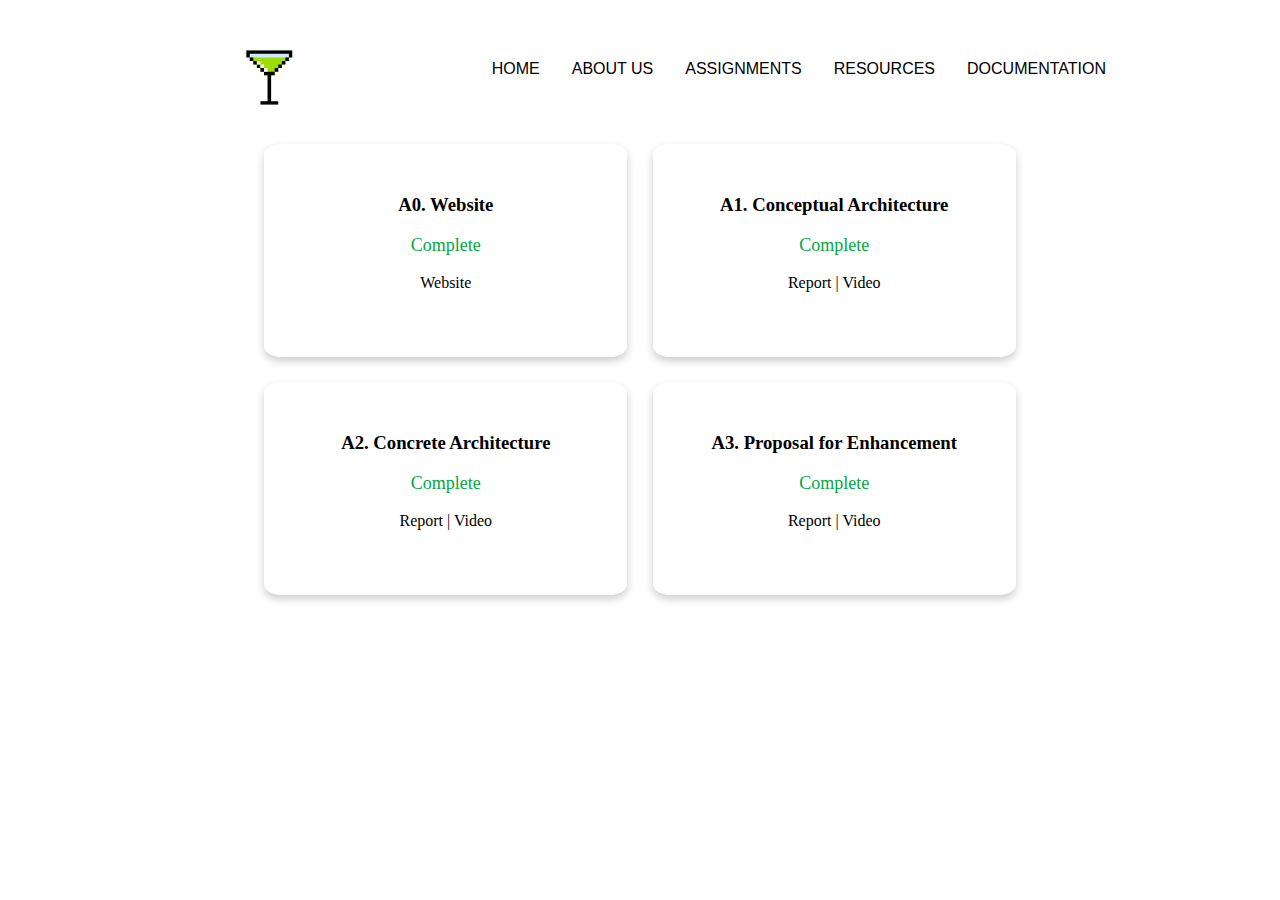
<file: assignments.html>
<!DOCTYPE html>
<html lang="en">
    <head>
        <meta charset="UTF-8">
        <meta name="viewport" content="width=device-width, initial-scale=1.0">
        <link rel="stylesheet" href="styles/style.css">
        <link rel="stylesheet" href="styles/assignments.css">
        <link rel="stylesheet" href="https://cdnjs.cloudflare.com/ajax/libs/font-awesome/4.7.0/css/font-awesome.min.css">
        <title>Documentation | CISC 322</title>
    </head>
    <body>
        <!-- NAV BAR imported from QComputingOrientation -->
        <div class="margins-container layout-container nav-container">
            <script src="js/nav.js" defer></script>
            <div class="nav-logo-container">
                <img src="./images/just-another-logo.svg" alt="Computing Orientation Logo" class="nav-logo">
            </div>

            <button class="mobile-nav-toggle" aria-controls="primary-navigation" aria-expanded="false"><span class="sr-only">
                MENU
            </span></button>
            
            <!-- Once the appropriate HTML files exist, replace the links here-->
            <ul id="primary-navigation" data-visible="false" class="primary-navigation flex">
                <li class="active">
                    <a class="nav-option" href="index.html">HOME</a>
                <li>
                    <a class="nav-option" href="about.html">ABOUT US</a>
                <li>
                    <a class="nav-option" href="assignments.html">ASSIGNMENTS</a>
                <li>
                    <a class="nav-option" href="resources.html">RESOURCES</a>
                <li>
                    <a class="nav-option" href="documentation.html">DOCUMENTATION</a>
             
            </ul>
        </div>
    
        <div class="flex-container">
            <div class="card">
                <h3>A0. Website</h2>
                <p class="title">Complete</p>
                <a id="links" href="/">Website</a><br><br>
            </div>
            <div class="card">
                <h3>A1. Conceptual Architecture</h2>
                    <p class="title">Complete</p>
                    <a id="links" href="reports/a1_conceptual_architecture.pdf" target="_blank">Report</a> | <a id="links" href="https://youtu.be/CG8i_qSBZoA" target="_blank">Video</a><br><br>
            </div>
            <div class="break"></div> <!-- break -->
            <div class="card">
                <h3>A2. Concrete Architecture</h2>
                <p class="title">Complete</p>
                <a id="links" href="reports/a2_concrete_architecture.pdf" target="_blank">Report</a> | <a id="links" href="https://www.youtube.com/watch?v=IOO6M0XAa_k" target="_blank">Video</a><br><br>
            </div>

            <div class="card">
                <h3>A3. Proposal for Enhancement</h2>
                <p class="title">Complete</p>
                <a id="links" href="reports/a3_proposedenhancement.pdf" target="_blank">Report</a> | <a id="links" href="https://www.youtube.com/watch?v=dKixgIipAQ8" target="_blank">Video</a>
            </div>
   
    </body>
</html>
</file>
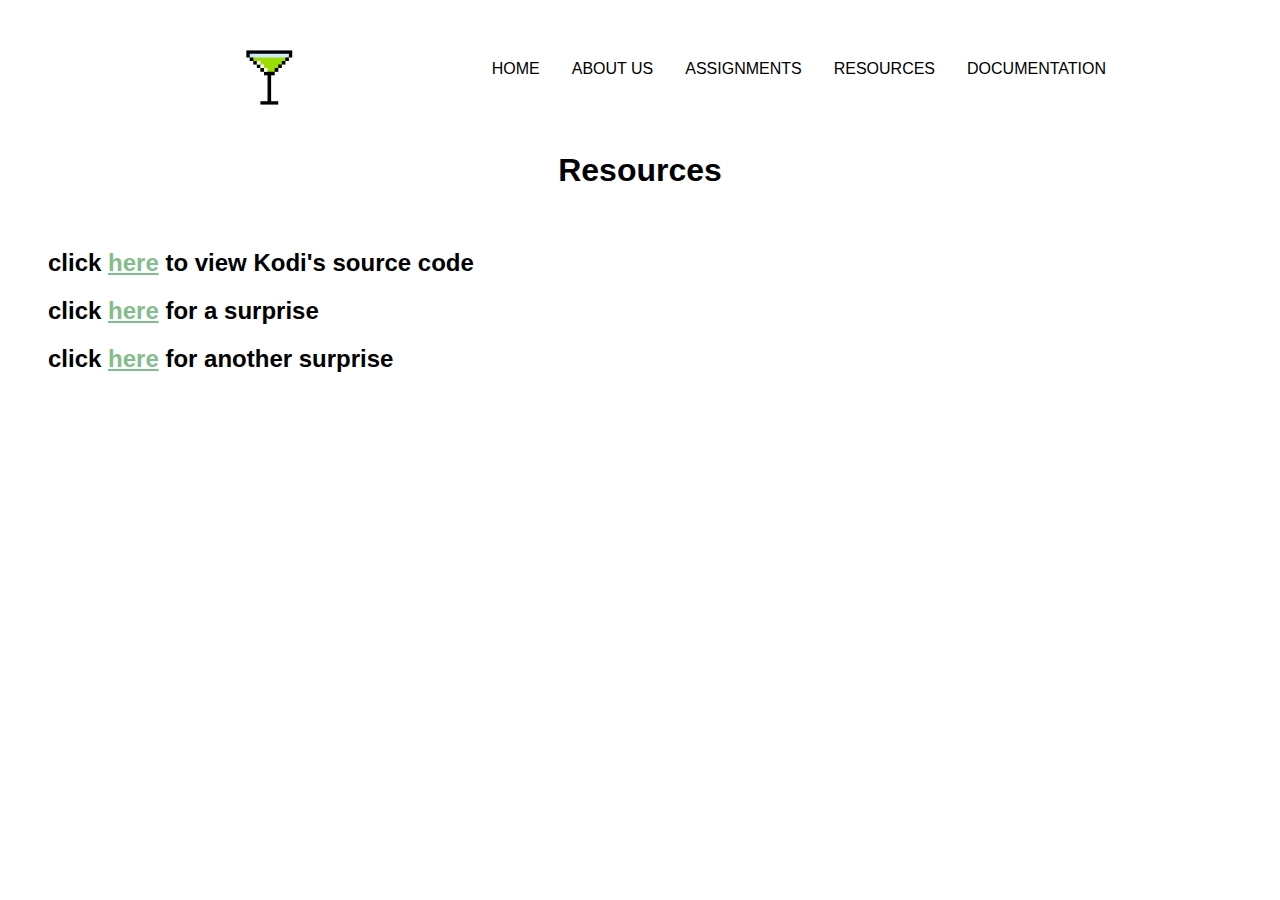
<file: resources.html>
<!DOCTYPE html>
<html lang="en">
    <head>
        <meta charset="UTF-8">
        <meta name="viewport" content="width=device-width, initial-scale=1.0">
        <link rel="stylesheet" href="styles/style.css">
        <link rel="stylesheet" href="styles/resources.css">
        <link rel="stylesheet" href="https://cdnjs.cloudflare.com/ajax/libs/font-awesome/4.7.0/css/font-awesome.min.css">
        <title> Resources | CISC 322</title>
    </head>
    <body>
        <!-- NAV BAR imported from QComputingOrientation -->
        <div class="margins-container layout-container nav-container">
            <script src="js/nav.js" defer></script>
            <div class="nav-logo-container">
                <img src="./images/just-another-logo.svg" alt="Computing Orientation Logo" class="nav-logo">
            </div>

            <button class="mobile-nav-toggle" aria-controls="primary-navigation" aria-expanded="false"><span class="sr-only">
                MENU
            </span></button>
            
            <!-- Once the appropriate HTML files exist, replace the links here-->
            <ul id="primary-navigation" data-visible="false" class="primary-navigation flex">
                <li class="active">
                    <a class="nav-option" href="index.html">HOME</a>
                <li>
                    <a class="nav-option" href="about.html">ABOUT US</a>
                <li>
                    <a class="nav-option" href="assignments.html">ASSIGNMENTS</a>
                <li>
                    <a class="nav-option" href="resources.html">RESOURCES</a>
                <li>
                    <a class="nav-option" href="documentation.html">DOCUMENTATION</a>
            </ul>
        </div>
        <div style="font-family:Arial, Helvetica, sans-serif">
            <h1 style="text-align: center;">Resources</h1>
            <br>
            
            <div id="resources">
                <ul class="resource-links">
                    <li><h2> click <a href="https://github.com/xbmc/xbmc" class="rs-link" id="srccode">
                        here</a> to view Kodi's source code</h2></li>
                    <li><h2>click <a href="https://fireboyand-watergirl.co/" class="rs-link" id="btcc">
                        here</a> for a surprise</h2></li>
                    <li><h2>click <a href="https://papas-freezeria.io/" class="rs-link" id="btcsrc">
                        here</a> for another surprise</h2></li>
    
                </ul>
            </div>
            
        </div>
    </body>
</html>
</file>
<file: styles/style.css>
/* Use this file with the live sass extension (VSCode) to compile the css. Add a @use tag
   for any scss files you create. When any scss file is saved, it will autocompile the css. 

*/
.flex {
  display: flex;
  gap: var(--gap, 1rem);
}

.nav-logo-container {
  margin-top: 2rem;
  margin-bottom: 1rem;
}
@media only screen and (max-width: 1100px) {
  .nav-logo-container img {
    height: 170px;
  }
}
@media only screen and (max-width: 600px) {
  .nav-logo-container img {
    height: 120px;
  }
}

.nav-logo {
  width: 200px;
}
@media only screen and (max-width: 600px) {
  .nav-logo {
    width: 150px;
    position: absolute;
    top: 1vh;
    left: 5vw;
  }
}

.nav-container {
  align-items: center;
  justify-content: space-between;
}

.primary-navigation {
  list-style: none;
  padding: 0;
  margin: 0;
}

.mobile-nav-toggle {
  display: none;
}

@media (max-width: 35em) {
  .primary-navigation {
    --gap: 2em;
    position: fixed;
    inset: 0 0 0 30%;
    flex-direction: column;
    background: #006DAA;
    padding: min(20vh, 10rem) 2em;
    transform: translateX(100%);
    transition: transform 300ms ease-out;
  }
  .mobile-nav-toggle {
    display: block;
    z-index: 9999;
    position: absolute;
    width: 1.5rem;
    border: 0;
    aspect-ratio: 1;
    background: url("../images/icons/toggle.svg");
    background-repeat: no-repeat;
    background-size: contain;
    top: 6.5vh;
    right: 2.5rem;
  }
  .nav-option:hover {
    color: white;
  }
}
.primary-navigation[data-visible=true] {
  transform: translateX(0%);
}

.sr-only {
  position: absolute;
  width: 1px;
  height: 1px;
  padding: 0;
  margin: -1px;
  overflow: hidden;
  clip: rect(0, 0, 0, 0);
  white-space: nowrap; /* added line */
  border: 0;
}

.nav-option {
  text-decoration: none;
  color: black;
  font-family: halyard-text, sans-serif;
  padding: 0.5rem;
}

.nav-option:hover {
  color: #006DAA;
}

.layout-container {
  width: 65%;
  margin: 0 auto;
}
@media only screen and (max-width: 1600px) {
  .layout-container {
    width: 75%;
  }
}
@media only screen and (max-width: 1300px) {
  .layout-container {
    width: 75%;
  }
}
@media only screen and (max-width: 1500px) {
  .layout-container {
    width: 75%;
  }
}
@media only screen and (max-width: 1100px) {
  .layout-container {
    width: 80%;
  }
}
@media only screen and (max-width: 900px) {
  .layout-container {
    width: 85%;
  }
}
@media only screen and (max-width: 600px) {
  .layout-container {
    width: 95%;
  }
}

.margins-container {
  display: flex;
}

.content {
  display: flex;
  flex-direction: column;
  align-items: center;
  justify-content: center;
}/*# sourceMappingURL=style.css.map */
</file>
<file: styles/assignments.css>
.card {
    box-shadow: 0 4px 8px 0 rgba(0, 0, 0, 0.2);
    max-width: 500px;
    width: 300px;
    height: 150px;
    max-height: 400px;
    text-align: center;
    margin: 1%;
    padding: 2.5%;
    border-radius: 5%;
    min-width: 0;
  }
  
  .title {
    color: rgb(1, 169, 66);
    font-size: 18px;
  }
  
  button {
    border: none;
    outline: 0;
    display: inline-block;
    padding: 8px;
    color: white;
    background-color: #000;
    text-align: center;
    cursor: pointer;
    width: 100%;
    font-size: 18px;
  }
  
  button:hover, a:hover {
    opacity: 0.7;
  }

    
  #a {
    text-decoration: none;
    font-size: 22px;
    color: black;
    text-align: center;
  }

  .flex-container {
    display: flex;
    flex-wrap: wrap;
    align-items: center;
    justify-content: center;
  }

  #email {
    text-decoration: none;
    color: black;
    text-align: center;
  }

  .break {
    flex-basis: 100%;
    height: 0;
  }

  #links {
    text-decoration: none;
    color: black;
  }

  #links:hover {
    text-decoration: underline;
  }
</file>
<file: styles/resources.css>
.resource-links {
    list-style-type: none;
    display: flow;
    justify-content: space-evenly;
  }
  
  .rs-link {
    /*color: #6D85FF;*/
    color: #82bd8c;
  }
  
  .rs-link:hover {
    color:  #93d1e7;
    text-decoration: underline;
    transition: 0.4s ease-in;
  }
</file>
